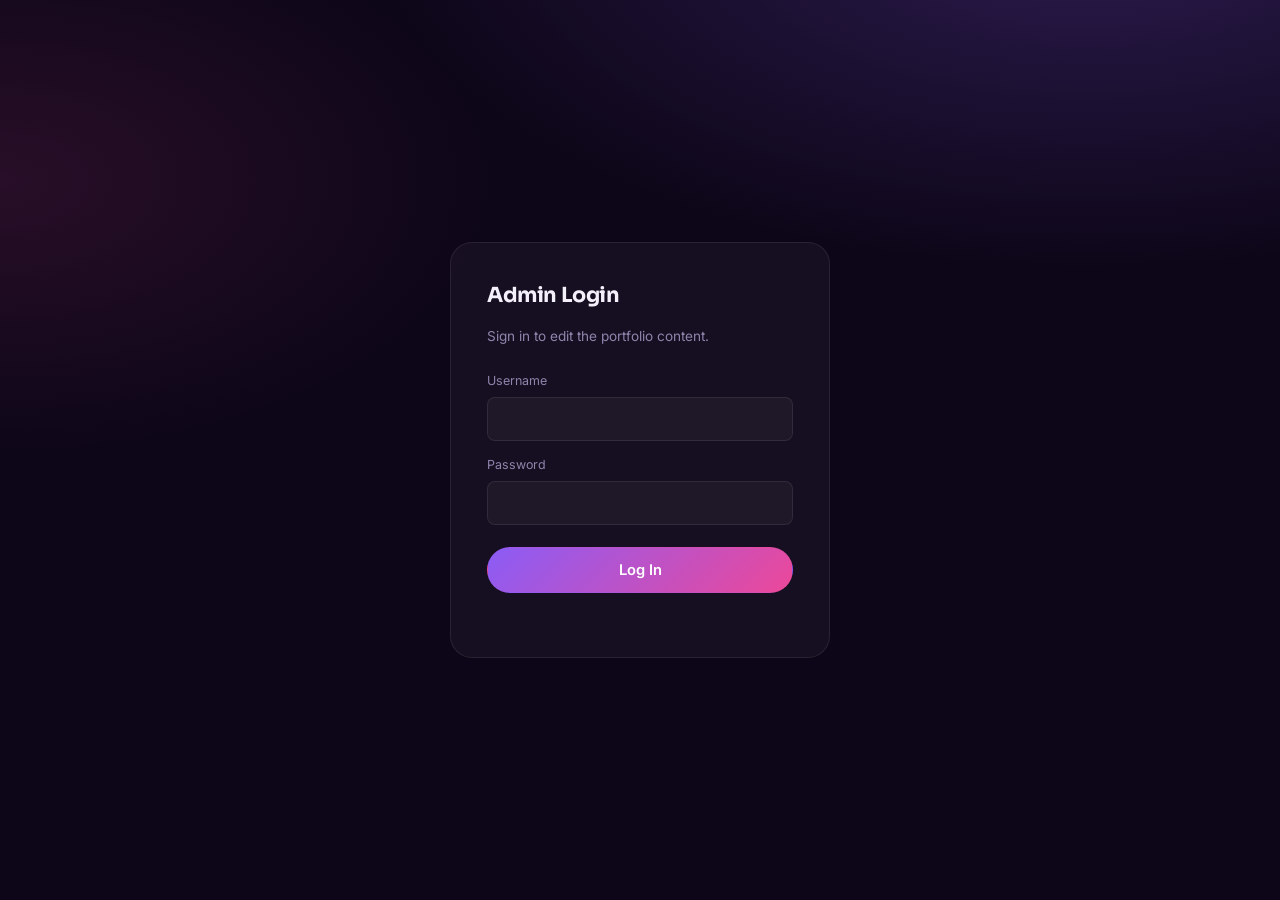
<file: admin.html>
<!DOCTYPE html>
<html lang="en">
<head>
<meta charset="UTF-8">
<meta name="viewport" content="width=device-width, initial-scale=1.0">
<title>Admin — Portfolio Settings</title>
<link rel="preconnect" href="https://fonts.googleapis.com">
<link href="https://fonts.googleapis.com/css2?family=Sora:wght@600;700;800&family=Inter:wght@400;500;600;700&display=swap" rel="stylesheet">
<link rel="stylesheet" href="style.css">
<style>
  body{ min-height:100vh; }
  .admin-shell{ max-width:1100px; margin:0 auto; padding:40px 24px 80px; }
  .admin-header{ display:flex; align-items:center; justify-content:space-between; margin-bottom:32px; flex-wrap:wrap; gap:12px; }
  .admin-header h1{ font-size:1.5rem; }
  .logout-btn{ background:var(--panel); border:1px solid var(--panel-border); color:var(--text-1); padding:9px 18px; border-radius:999px; font-size:0.85rem; cursor:pointer; }
  .logout-btn:hover{ background:rgba(255,255,255,0.08); color:var(--text-0); }

  /* Login */
  .login-wrap{ min-height:100vh; display:flex; align-items:center; justify-content:center; padding:24px; }
  .login-card{ width:100%; max-width:380px; background:var(--panel); border:1px solid var(--panel-border); border-radius:var(--radius-lg); padding:36px; }
  .login-card h1{ font-size:1.3rem; margin-bottom:6px; }
  .login-card p{ color:var(--text-2); font-size:0.85rem; margin-bottom:24px; }
  .login-card .field{ margin-bottom:14px; }
  .login-card .btn{ width:100%; justify-content:center; margin-top:8px; }
  .login-card .btn.is-loading{ position:relative; pointer-events:none; opacity:0.9; }
  .login-card .btn.is-loading .spinner{ display:inline-block; }
  .login-card .btn .spinner{ display:none; width:14px; height:14px; border:2px solid rgba(255,255,255,0.35); border-top-color:#fff; border-radius:50%; animation:spin 0.8s linear infinite; margin-right:8px; vertical-align:middle; }
  .login-err{ color:#f87171; font-size:0.85rem; min-height:18px; margin-top:10px; }

  .logout-btn.is-loading{ position:relative; pointer-events:none; opacity:0.9; }
  .logout-btn.is-loading .spinner{ display:inline-block; }
  .logout-btn .spinner{ display:none; width:12px; height:12px; border:2px solid rgba(255,255,255,0.35); border-top-color:#fff; border-radius:50%; animation:spin 0.8s linear infinite; margin-right:8px; vertical-align:middle; }

  @keyframes spin{ to{ transform:rotate(360deg);} }

  /* Tabs */
  .tab-bar{ display:flex; gap:8px; flex-wrap:wrap; margin-bottom:28px; }
  .tab-btn{ padding:10px 18px; border-radius:999px; background:var(--panel); border:1px solid var(--panel-border); color:var(--text-1); font-size:0.86rem; cursor:pointer; }
  .tab-btn.active{ background:linear-gradient(135deg, var(--violet), var(--pink)); color:#fff; border-color:transparent; }
  .tab-panel{ display:none; background:var(--panel); border:1px solid var(--panel-border); border-radius:var(--radius-lg); padding:28px; }
  .tab-panel.active{ display:block; }
  .tab-panel h2{ font-size:1.1rem; margin-bottom:18px; }

  .save-row{ display:flex; align-items:center; gap:14px; margin-top:20px; }
  .save-status{ font-size:0.84rem; color:var(--text-2); }
  .save-status.ok{ color:#34d399; }
  .save-status.err{ color:#f87171; }

  /* Project list editor */
  .project-editor{ border:1px solid var(--panel-border); border-radius:var(--radius-md); padding:18px; margin-bottom:16px; }
  .project-editor .field-grid{ display:grid; grid-template-columns:1fr 1fr; gap:12px; }
  .project-editor .field-grid .field.full{ grid-column:1/-1; }
  .row-actions{ display:flex; justify-content:flex-end; gap:10px; margin-top:12px; }
  .btn-danger{ background:rgba(248,113,113,0.12); border:1px solid rgba(248,113,113,0.35); color:#f87171; padding:9px 16px; border-radius:999px; font-size:0.82rem; cursor:pointer; }
  .btn-danger.is-loading{ position:relative; pointer-events:none; opacity:0.9; }
  .btn-danger .spinner{ display:none; width:12px; height:12px; border:2px solid rgba(255,255,255,0.35); border-top-color:#fff; border-radius:50%; animation:spin 0.8s linear infinite; margin-right:6px; vertical-align:middle; }
  .btn-danger.is-loading .spinner{ display:inline-block; }
  .btn-add{ background:transparent; border:1px dashed var(--panel-border); color:var(--text-1); padding:12px; width:100%; border-radius:var(--radius-md); cursor:pointer; font-size:0.88rem; }
  .project-list-loading{ display:grid; gap:16px; }
  .project-skeleton-card{ border:1px solid var(--panel-border); border-radius:var(--radius-md); padding:16px; background:rgba(255,255,255,0.02); }
  .project-skeleton-line{ height:12px; border-radius:999px; background:linear-gradient(90deg, rgba(255,255,255,0.04) 25%, rgba(255,255,255,0.09) 50%, rgba(255,255,255,0.04) 75%); background-size:200% 100%; animation: shimmer 1.2s linear infinite; }
  .project-skeleton-line.title{ height:18px; width:75%; margin-bottom:12px; }
  .project-skeleton-line.long{ height:12px; width:100%; margin-top:10px; }
  .project-skeleton-line.short{ height:12px; width:55%; margin-top:10px; }
  .btn-add:hover{ border-color:var(--violet-soft); color:var(--text-0); }

  /* Notification UI */
  .toast-container{ position:fixed; top:20px; right:20px; display:flex; flex-direction:column; gap:10px; z-index:50; }
  .toast{ min-width:240px; max-width:360px; padding:12px 16px; border-radius:12px; background:rgba(13,18,35,0.96); border:1px solid var(--panel-border); color:var(--text-0); box-shadow:0 18px 40px rgba(0,0,0,0.32); opacity:0; transform:translateY(-10px); transition:all 0.22s ease; }
  .toast.show{ opacity:1; transform:translateY(0); }
  .toast.success{ border-color:rgba(52,211,153,0.5); color:#d1fae5; }
  .toast.error{ border-color:rgba(248,113,113,0.5); color:#fecaca; }
  .toast.warning{ border-color:rgba(250,204,21,0.5); color:#fef3c7; }

  .confirm-modal{ position:fixed; inset:0; background:rgba(3,7,18,0.72); display:flex; align-items:center; justify-content:center; padding:24px; z-index:60; }
  .confirm-modal.hidden{ display:none; }
  .confirm-card{ width:min(420px, 100%); background:var(--panel); border:1px solid var(--panel-border); border-radius:var(--radius-lg); padding:24px; box-shadow:0 30px 80px rgba(0,0,0,0.4); }
  .confirm-card h3{ margin:0 0 8px; font-size:1.1rem; }
  .confirm-card p{ margin:0 0 20px; color:var(--text-2); line-height:1.6; }
  .confirm-actions{ display:flex; justify-content:flex-end; gap:10px; }

  /* Skills editor */
  .skill-cat{ border:1px solid var(--panel-border); border-radius:var(--radius-md); padding:16px; margin-bottom:14px; }
  .skill-cat-head{ display:flex; justify-content:space-between; align-items:center; margin-bottom:10px; }
  .skill-cat-head input{ background:transparent; border:none; color:var(--text-0); font-family:var(--font-head); font-size:1rem; font-weight:700; width:60%; }
  .skill-tag-list{ display:flex; flex-wrap:wrap; gap:8px; margin-bottom:10px; }
  .skill-tag{ display:flex; align-items:center; gap:6px; background:rgba(255,255,255,0.05); border:1px solid var(--panel-border); border-radius:999px; padding:6px 6px 6px 12px; font-size:0.8rem; }
  .skill-tag button{ background:transparent; border:none; color:var(--text-2); cursor:pointer; font-size:0.9rem; }
  .skill-add-row{ display:flex; gap:8px; }
  .skill-add-row input{ flex:1; }

  @media (max-width: 760px) {
    .admin-shell{ padding:24px 14px 56px; }
    .admin-header{ align-items:flex-start; }
    .admin-header h1{ font-size:1.2rem; width:100%; }
    .logout-btn{ width:100%; justify-content:center; }
    .login-wrap{ padding:16px; }
    .login-card{ padding:24px 18px; }
    .login-card h1{ font-size:1.2rem; }
    .tab-bar{ gap:6px; }
    .tab-btn{ flex:1 1 calc(50% - 6px); text-align:center; padding:10px 12px; }
    .tab-panel{ padding:18px 14px; }
    .save-row{ flex-direction:column; align-items:flex-start; }
    .project-editor{ padding:14px; }
    .project-editor .field-grid,
    .field-grid{ grid-template-columns:1fr !important; }
    .row-actions{ flex-direction:column-reverse; }
    .row-actions > *{ width:100%; }
    .skill-cat-head{ flex-direction:column; align-items:flex-start; }
    .skill-cat-head input{ width:100%; }
    .skill-add-row{ flex-direction:column; }
    .confirm-card{ padding:18px 16px; }
    .confirm-actions{ flex-direction:column-reverse; }
    .confirm-actions .btn{ width:100%; }
    .toast-container{ left:12px; right:12px; top:12px; }
    .toast{ max-width:none; width:100%; min-width:0; }
  }
</style>
</head>
<body>

<!-- ================= LOGIN VIEW ================= -->
<div class="login-wrap" id="loginView">
  <div class="login-card">
    <h1>Admin Login</h1>
    <p>Sign in to edit the portfolio content.</p>
    <form id="loginForm">
      <div class="field">
        <label for="lg-user">Username</label>
        <input type="text" id="lg-user" autocomplete="username" required>
      </div>
      <div class="field">
        <label for="lg-pass">Password</label>
        <input type="password" id="lg-pass" autocomplete="current-password" required>
      </div>
      <button class="btn btn-primary" type="submit">
        <span class="spinner"></span><span class="btn-label">Log In</span>
      </button>
      <div class="login-err" id="loginErr"></div>
    </form>
  </div>
</div>

<div id="toastContainer" class="toast-container" aria-live="polite" aria-atomic="true"></div>

<div id="confirmModal" class="confirm-modal hidden" role="dialog" aria-modal="true" aria-labelledby="confirmTitle">
  <div class="confirm-card">
    <h3 id="confirmTitle">Confirm action</h3>
    <p id="confirmMessage">Are you sure?</p>
    <div class="confirm-actions">
      <button type="button" class="btn btn-ghost" id="confirmCancelBtn">Cancel</button>
      <button type="button" class="btn btn-primary" id="confirmOkBtn">Continue</button>
    </div>
  </div>
</div>

<!-- ================= DASHBOARD VIEW ================= -->
<div class="admin-shell" id="dashboardView" style="display:none;">
  <div class="admin-header">
    <h1>Portfolio Settings</h1>
    <button class="logout-btn" id="logoutBtn" type="button">
      <span class="spinner"></span><span class="btn-label">Log Out</span>
    </button>
  </div>

  <div class="tab-bar">
    <button class="tab-btn active" data-tab="about">About</button>
    <button class="tab-btn" data-tab="projects">Projects</button>
    <button class="tab-btn" data-tab="skills">Skills</button>
    <button class="tab-btn" data-tab="contact">Contact</button>
    <button class="tab-btn" data-tab="footer">Footer</button>
    <button class="tab-btn" data-tab="security">Security</button>
    <button class="tab-btn" data-tab="messages">Messages</button>
  </div>

  <!-- About -->
  <div class="tab-panel active" data-panel="about">
    <h2>About Section</h2>
    <div class="field" style="margin-bottom:14px;">
      <label>Short intro (hero paragraph)</label>
      <textarea id="s-about_bio" rows="3"></textarea>
    </div>
    <div class="field">
      <label>Longer bio (About section detail)</label>
      <textarea id="s-about_long" rows="4"></textarea>
    </div>
    <div class="save-row">
      <button class="btn btn-primary" data-save="about">Save Changes</button>
      <span class="save-status" id="status-about"></span>
    </div>
  </div>

  <!-- Projects -->
  <div class="tab-panel" data-panel="projects">
    <h2>Projects</h2>
    <div id="projectList"></div>
    <button class="btn-add" id="addProjectBtn">+ Add Project</button>
  </div>

  <!-- Skills -->
  <div class="tab-panel" data-panel="skills">
    <h2>Skills</h2>
    <div id="skillCatList"></div>
    <button class="btn-add" id="addCategoryBtn">+ Add Category</button>
    <div class="save-row">
      <button class="btn btn-primary" data-save="skills">Save Skills</button>
      <span class="save-status" id="status-skills"></span>
    </div>
  </div>

  <!-- Contact -->
  <div class="tab-panel" data-panel="contact">
    <h2>Contact Section</h2>
    <div class="field-grid" style="display:grid; grid-template-columns:1fr 1fr; gap:14px;">
      <div class="field"><label>Email</label><input type="email" id="s-contact_email"></div>
      <div class="field"><label>Phone</label><input type="text" id="s-contact_phone"></div>
      <div class="field"><label>Facebook URL</label><input type="url" id="s-contact_facebook"></div>
      <div class="field"><label>Instagram URL</label><input type="url" id="s-contact_instagram"></div>
    </div>
    <div class="save-row">
      <button class="btn btn-primary" data-save="contact">Save Changes</button>
      <span class="save-status" id="status-contact"></span>
    </div>
  </div>

  <!-- Footer -->
  <div class="tab-panel" data-panel="footer">
    <h2>Footer</h2>
    <div class="field" style="margin-bottom:14px;">
      <label>Name</label>
      <input type="text" id="s-footer_name">
    </div>
    <div class="field" style="margin-bottom:14px;">
      <label>Tagline</label>
      <input type="text" id="s-footer_tagline">
    </div>
    <div class="field">
      <label>Copyright year</label>
      <input type="text" id="s-footer_year">
    </div>
    <div class="save-row">
      <button class="btn btn-primary" data-save="footer">Save Changes</button>
      <span class="save-status" id="status-footer"></span>
    </div>
  </div>

  <!-- Security -->
  <div class="tab-panel" data-panel="security">
    <h2>Security</h2>
    <div class="field" style="margin-bottom:14px;">
      <label>New username</label>
      <input type="text" id="adminUsername" autocomplete="username">
    </div>
    <div class="field" style="margin-bottom:14px;">
      <label>New password</label>
      <input type="password" id="adminPassword" autocomplete="new-password">
    </div>
    <div class="field" style="margin-bottom:14px;">
      <label>Confirm password</label>
      <input type="password" id="adminPasswordConfirm" autocomplete="new-password">
    </div>
    <div class="save-row">
      <button class="btn btn-primary" id="saveAdminCredentialsBtn" type="button">Save Credentials</button>
      <span class="save-status" id="status-security"></span>
    </div>
  </div>

  <!-- Messages -->
  <div class="tab-panel" data-panel="messages">
    <div style="display:flex; justify-content:space-between; align-items:center; gap:12px; margin-bottom:18px; flex-wrap:wrap;">
      <h2 style="margin:0;">Messages from Contact Form</h2>
      <button id="clearInboxBtn" class="btn btn-ghost" type="button" style="padding:10px 18px; font-size:0.8rem;">Clear Inbox</button>
    </div>
    <div id="messagesList" style="color:var(--text-2); font-size:0.9rem;">Loading…</div>
  </div>
</div>

<script src="config.js"></script>
<script src="admin.js"></script>
</body>
</html>
</file>
<file: style.css>
/* ===================================================================
   Reign Kerstine Balagtas — Portfolio
   Theme: deep violet / midnight, glass panels, glow accents
================================================================== */

:root{
  --bg-0:#0d0618;
  --bg-1:#160a29;
  --bg-2:#1e0f38;
  --panel: rgba(255,255,255,0.04);
  --panel-border: rgba(255,255,255,0.08);
  --violet:#8b5cf6;
  --violet-soft:#a78bfa;
  --pink:#ec4899;
  --pink-soft:#f472b6;
  --text-0:#f4f0fb;
  --text-1:#c7bfe0;
  --text-2:#8f84ac;
  --glow: 0 0 120px rgba(139,92,246,0.35);
  --radius-lg: 22px;
  --radius-md: 14px;
  --radius-sm: 8px;
  --maxw: 1180px;
  --font-head: 'Sora', 'Segoe UI', sans-serif;
  --font-body: 'Inter', 'Segoe UI', sans-serif;
}

*{box-sizing:border-box;}
html{scroll-behavior:smooth;}
body{
  margin:0;
  background:
    radial-gradient(1200px 600px at 85% -10%, rgba(139,92,246,0.25), transparent 60%),
    radial-gradient(900px 500px at 0% 20%, rgba(236,72,153,0.12), transparent 55%),
    var(--bg-0);
  color:var(--text-0);
  font-family:var(--font-body);
  line-height:1.6;
  -webkit-font-smoothing:antialiased;
  overflow-x:hidden;
}

a{color:inherit; text-decoration:none;}
img{max-width:100%; display:block;}
ul{list-style:none; margin:0; padding:0;}
button{font-family:inherit;}

.wrap{max-width:var(--maxw); margin:0 auto; padding:0 28px;}

h1,h2,h3,h4{
  font-family:var(--font-head);
  margin:0;
  letter-spacing:-0.02em;
  color:var(--text-0);
  overflow-wrap:break-word;
  word-break:break-word;
}

.eyebrow{
  color:var(--violet-soft);
  font-size:0.8rem;
  font-weight:600;
  letter-spacing:0.04em;
}

.section-head{
  display:flex;
  align-items:flex-end;
  justify-content:space-between;
  gap:24px;
  margin-bottom:40px;
  flex-wrap:wrap;
}
.section-head h2{font-size:clamp(1.7rem, 3vw, 2.4rem); max-width:560px;}
.section-head p{color:var(--text-2); max-width:420px; margin-top:8px;}

section{padding:90px 0;}

:focus-visible{
  outline:2px solid var(--violet-soft);
  outline-offset:3px;
}

/* ---------- Nav ---------- */
.nav-shell{
  position:sticky; top:0; z-index:50;
  padding:18px 0;
}
.nav-shell.scrolled .nav-inner{
  background:rgba(13,6,24,0.75);
  backdrop-filter: blur(14px);
  border-color: var(--panel-border);
}
.nav-inner{
  max-width:var(--maxw);
  margin:0 auto;
  display:flex;
  align-items:center;
  justify-content:space-between;
  padding:12px 20px;
  border-radius:999px;
  border:1px solid transparent;
  transition:background .3s ease, border-color .3s ease;
}
.brand{
  display:flex; align-items:center; gap:10px;
  font-family:var(--font-head);
  font-weight:700;
  font-size:1.05rem;
}
.brand-mark{
  width:34px; height:34px;
  border-radius:10px;
  background:linear-gradient(135deg, var(--violet), var(--pink));
  display:flex; align-items:center; justify-content:center;
  font-size:0.95rem; font-weight:800; color:#fff;
}
.brand small{display:block; font-weight:400; font-size:0.62rem; color:var(--text-2); letter-spacing:0.08em;}

.nav-links{
  display:flex; gap:6px;
}
.nav-links a{
  padding:9px 16px;
  border-radius:999px;
  font-size:0.9rem;
  color:var(--text-1);
  transition: color .2s ease, background .2s ease;
}
.nav-links a:hover{color:var(--text-0); background:var(--panel);}

.nav-cta{
  padding:10px 20px;
  border-radius:999px;
  background:linear-gradient(135deg, var(--violet), var(--pink));
  color:#fff;
  font-size:0.88rem;
  font-weight:600;
  white-space:nowrap;
  transition:transform .2s ease, box-shadow .2s ease;
}
.nav-cta:hover{ transform:translateY(-2px); box-shadow:0 10px 30px rgba(139,92,246,0.4);}

.nav-toggle{display:none;}

@media (max-width: 860px){
  .nav-links{
    position:fixed; inset:70px 20px auto 20px;
    flex-direction:column;
    background:rgba(13,6,24,0.96);
    border:1px solid var(--panel-border);
    border-radius:18px;
    padding:14px;
    display:none;
    backdrop-filter: blur(16px);
  }
  .nav-links.open{display:flex;}
  .nav-links a{padding:12px 14px;}
  .nav-toggle{
    display:flex; align-items:center; justify-content:center;
    width:38px; height:38px; border-radius:10px;
    border:1px solid var(--panel-border);
    background:transparent; color:var(--text-0);
    cursor:pointer; font-size:1.1rem;
  }
}

/* ---------- Hero ---------- */
.hero{
  padding:60px 0 40px;
  display:grid;
  grid-template-columns: 1.05fr 0.95fr;
  gap:50px;
  align-items:center;
}
.hero-copy .eyebrow{display:block; margin-bottom:16px;}
.hero-copy h1{
  font-size:clamp(2.3rem, 5vw, 3.4rem);
  line-height:1.08;
}
.hero-copy h1 em{
  font-style:normal;
  background:linear-gradient(135deg, var(--violet-soft), var(--pink-soft));
  -webkit-background-clip:text;
  background-clip:text;
  color:transparent;
}
.hero-copy p.lede{
  color:var(--text-1);
  margin-top:20px;
  max-width:480px;
  font-size:1.02rem;
}
.hero-actions{
  display:flex; gap:14px; margin-top:32px; flex-wrap:wrap;
}
.btn{
  padding:13px 26px;
  border-radius:999px;
  font-weight:600;
  font-size:0.92rem;
  cursor:pointer;
  border:1px solid transparent;
  transition: transform .2s ease, box-shadow .2s ease, background .2s ease;
  display:inline-flex; align-items:center; gap:8px;
}
.btn-primary{
  background:linear-gradient(135deg, var(--violet), var(--pink));
  color:#fff;
}
.btn-primary:hover{transform:translateY(-2px); box-shadow:0 12px 34px rgba(139,92,246,0.45);}
.btn-ghost{
  background:var(--panel);
  border-color:var(--panel-border);
  color:var(--text-0);
}
.btn-ghost:hover{background:rgba(255,255,255,0.08); transform:translateY(-2px);}

.hero-stats{
  display:flex; gap:26px; margin-top:40px; flex-wrap:wrap;
}
.hero-stats div strong{
  display:block; font-family:var(--font-head); font-size:1.4rem; color:var(--text-0);
}
.hero-stats div span{font-size:0.8rem; color:var(--text-2);}

.hero-visual{
  position:relative;
  aspect-ratio: 1 / 1;
  display:flex; align-items:center; justify-content:center;
}
.orb{
  position:absolute;
  width:78%; height:78%;
  border-radius:50%;
  background: radial-gradient(circle at 35% 30%, rgba(167,139,250,0.55), rgba(236,72,153,0.15) 55%, transparent 75%);
  filter: blur(2px);
  animation: pulse 6s ease-in-out infinite;
}
@keyframes pulse{
  0%,100%{ transform:scale(1); }
  50%{ transform:scale(1.10); }
}
.orb-ring{
  position:absolute;
  width:92%; height:92%;
  border-radius:50%;
  border:1px solid var(--panel-border);
  animation: slow-spin 18s linear infinite;
}
.orb-ring.ring-2{width:70%; height:70%; border-style:dashed; opacity:0.6; animation-direction:reverse;}

@keyframes slow-spin{
  from { transform: rotate(0deg); }
  to { transform: rotate(360deg); }
}

.float-card{
  position:absolute;
  background:rgba(20,10,38,0.75);
  border:1px solid var(--panel-border);
  border-radius:var(--radius-md);
  padding:14px 16px;
  backdrop-filter: blur(10px);
  box-shadow:0 20px 50px rgba(0,0,0,0.35);
  font-size:0.8rem;
  max-width:170px;
}
.float-card strong{display:block; font-size:0.95rem; margin-bottom:2px; color:var(--text-0);}
.float-card span{color:var(--text-2); font-size:0.74rem;}
.fc-top{top:6%; left:2%;}
.fc-mid{bottom:16%; right:0%;}
.fc-bottom{bottom:-4%; left:18%;}

.badge-dot{
  display:inline-flex; align-items:center; gap:8px;
  font-size:0.78rem; color:var(--text-1);
  margin-top:26px;
}
.badge-dot i{
  width:8px; height:8px; border-radius:50%;
  background:#34d399;
  box-shadow:0 0 0 4px rgba(52,211,153,0.18);
}

@media (max-width: 900px){
  .hero{grid-template-columns:1fr; text-align:left;}
  .hero-copy{max-width:100%;}
  .hero-copy h1{
    font-size:clamp(2.4rem, 10vw, 4rem);
    line-height:0.96;
    max-width:100%;
    word-break:break-word;
    overflow-wrap:break-word;
  }
  .hero-copy p.lede{max-width:100%;}
  .hero-visual{max-width:340px; margin:20px auto 0;}
  .float-card{display:none;}
}

@media (max-width: 560px){
  .wrap{padding:0 18px;}
  .nav-inner{padding:10px 14px;}
  .brand{font-size:0.9rem;}
  .brand small{letter-spacing:0.05em;}
  .hero{padding-top:40px;}
  .hero-copy h1{
    font-size:clamp(2.1rem, 12vw, 3.1rem);
    line-height:0.98;
    letter-spacing:-0.04em;
  }
  .hero-actions{flex-direction:column; align-items:stretch;}
  .btn{justify-content:center; width:100%;}
  .hero-stats{gap:16px 24px;}
  .hero-stats div{min-width:110px;}
  .section-head h2{font-size:clamp(1.5rem, 8vw, 2.2rem);}
}

/* ---------- Section: About extras ---------- */
.about-grid{
  display:grid;
  grid-template-columns: 0.9fr 1.1fr;
  gap:50px;
  align-items:center;
}
.about-card{
  background:var(--panel);
  border:1px solid var(--panel-border);
  border-radius:var(--radius-lg);
  padding:28px;
}
.about-card p{color:var(--text-1);}
.chip-row{display:flex; flex-wrap:wrap; gap:8px; margin-top:18px;}
.chip{
  padding:7px 14px; border-radius:999px;
  background:rgba(139,92,246,0.12);
  border:1px solid rgba(139,92,246,0.3);
  font-size:0.78rem; color:var(--violet-soft);
}
@media (max-width:900px){ .about-grid{grid-template-columns:1fr;} }

/* ---------- Projects ---------- */
.project-grid{
  display:grid;
  grid-template-columns:repeat(2, 1fr);
  gap:26px;
}
.project-card{
  background:var(--panel);
  border:1px solid var(--panel-border);
  border-radius:var(--radius-lg);
  overflow:hidden;
  transition: transform .3s ease, border-color .3s ease, box-shadow .3s ease;
  position:relative;
}
.project-card:hover{
  transform:translateY(-6px);
  border-color:rgba(139,92,246,0.4);
  box-shadow:0 24px 60px rgba(0,0,0,0.4);
}
.project-media{
  aspect-ratio: 16/10;
  background:
    repeating-linear-gradient(135deg, rgba(255,255,255,0.03) 0 2px, transparent 2px 14px),
    linear-gradient(135deg, #241243, #180a30);
  display:flex; align-items:center; justify-content:center;
  position:relative;
  overflow:hidden;
}
.project-media::before{
  content:"";
  position:absolute;
  inset:0;
  background:linear-gradient(90deg, rgba(255,255,255,0.02) 0%, rgba(255,255,255,0.08) 25%, rgba(255,255,255,0.02) 50%, rgba(255,255,255,0.08) 75%, rgba(255,255,255,0.02) 100%);
  background-size:200% 100%;
  animation: shimmer 1.5s linear infinite;
}
.project-media.is-loading{ background:linear-gradient(135deg, #241243, #180a30); }
.project-media img{width:100%; height:100%; object-fit:cover; position:relative; z-index:1; cursor:pointer; transition: transform .25s ease;}
.project-media:hover .project-image{transform:scale(1.02);}
.media-loader{
  position:absolute; inset:0;
  border-radius:0;
  opacity:1;
  transition: opacity 0.25s ease;
  z-index:2;
}
.project-media .placeholder{
  color:var(--text-2);
  font-size:0.8rem;
  display:flex; flex-direction:column; align-items:center; gap:8px;
  position:relative;
  z-index:1;
}
.project-media .placeholder svg{opacity:0.5;}
.project-body{padding:22px;}
.project-role{font-size:0.75rem; color:var(--violet-soft); font-weight:600; margin-bottom:6px;}
.project-body h3{font-size:1.15rem; margin-bottom:6px;}
.project-body p{color:var(--text-2); font-size:0.9rem; margin:0 0 14px;}
.tag-row{display:flex; flex-wrap:wrap; gap:6px;}
.tag{
  font-size:0.7rem; padding:5px 10px; border-radius:999px;
  background:rgba(255,255,255,0.05); color:var(--text-1);
  border:1px solid var(--panel-border);
}

.image-lightbox{
  position:fixed;
  inset:0;
  display:flex;
  align-items:center;
  justify-content:center;
  background:rgba(5, 4, 12, 0.82);
  z-index:9999;
  opacity:0;
  visibility:hidden;
  transition: opacity .22s ease, visibility .22s ease;
  padding:32px;
}
.image-lightbox.is-open{
  opacity:1;
  visibility:visible;
}
.lightbox-content{
  position:relative;
  width:min(92vw, 1100px);
  max-height:90vh;
  display:flex;
  align-items:center;
  justify-content:center;
}
.image-lightbox img{
  max-width:100%;
  max-height:90vh;
  object-fit:contain;
  border-radius:18px;
  box-shadow:0 30px 80px rgba(0,0,0,0.45);
  border:1px solid rgba(255,255,255,0.16);
  background:#0d0718;
}
.lightbox-close{
  position:absolute;
  top:18px;
  right:18px;
  width:42px;
  height:42px;
  border:1px solid rgba(255,255,255,0.18);
  border-radius:50%;
  background:rgba(17, 12, 24, 0.7);
  color:#fff;
  font-size:1.8rem;
  line-height:1;
  cursor:pointer;
  z-index:10;
}
body.lightbox-open{overflow:hidden;}

@media (max-width:800px){ .project-grid{grid-template-columns:1fr;} }

/* ---------- Skills ---------- */
.skills-grid{
  display:grid;
  grid-template-columns:repeat(4, 1fr);
  gap:20px;
}
.skill-card{
  background:var(--panel);
  border:1px solid var(--panel-border);
  border-radius:var(--radius-md);
  padding:22px;
  transition: transform .25s ease, border-color .25s ease;
}
.skill-card:hover{ transform:translateY(-4px); border-color:rgba(236,72,153,0.35); }
.skill-icon{
  width:42px; height:42px; border-radius:12px;
  background:linear-gradient(135deg, var(--violet), var(--pink));
  display:flex; align-items:center; justify-content:center;
  margin-bottom:16px; color:#fff;
}
.skill-card h4{font-size:1rem; margin-bottom:10px;}
.skill-card ul li{
  font-size:0.84rem; color:var(--text-2);
  padding:4px 0;
  border-top:1px dashed var(--panel-border);
}
.skill-card ul li:first-child{border-top:none;}

@media (max-width:960px){ .skills-grid{grid-template-columns:repeat(2,1fr);} }
@media (max-width:560px){ .skills-grid{grid-template-columns:1fr;} }

/* ---------- Contact ---------- */
.contact-panel{
  display:grid;
  grid-template-columns: 0.85fr 1.15fr;
  gap:0;
  background:linear-gradient(160deg, rgba(139,92,246,0.14), rgba(236,72,153,0.08));
  border:1px solid var(--panel-border);
  border-radius:var(--radius-lg);
  overflow:hidden;
}
.contact-info{padding:44px; display:flex; flex-direction:column; justify-content:center;}
.contact-info h2{font-size:clamp(1.6rem,3vw,2.1rem); margin-bottom:14px;}
.contact-info p{color:var(--text-1); margin-bottom:26px;}
.contact-line{
  display:flex; align-items:center; gap:12px;
  padding:10px 0;
  color:var(--text-1);
  font-size:0.92rem;
}
.contact-line span.ic{
  width:32px; height:32px; border-radius:9px;
  background:rgba(255,255,255,0.06);
  display:flex; align-items:center; justify-content:center;
  font-size:0.85rem; flex-shrink:0;
}
.social-row{display:flex; gap:10px; margin-top:20px;}
.social-row a{
  width:38px; height:38px; border-radius:10px;
  background:rgba(255,255,255,0.06);
  border:1px solid var(--panel-border);
  display:flex; align-items:center; justify-content:center;
  font-size:0.85rem;
  transition: background .2s ease, transform .2s ease;
}
.social-row a:hover{background:rgba(255,255,255,0.14); transform:translateY(-3px);}

.contact-form{
  background:rgba(13,6,24,0.55);
  padding:44px;
  display:flex; flex-direction:column; gap:14px;
}
.form-row{display:flex; gap:14px; flex-wrap:wrap;}
.field{flex:1 1 200px; display:flex; flex-direction:column; gap:6px;}
.field label{font-size:0.78rem; color:var(--text-2);}
.field input, .field textarea, .field select{
  background:rgba(255,255,255,0.04);
  border:1px solid var(--panel-border);
  border-radius:var(--radius-sm);
  padding:12px 14px;
  color:var(--text-0);
  font-family:inherit;
  font-size:0.92rem;
  resize:vertical;
  transition:border-color .2s ease, background .2s ease;
}
.field input[type="password"]{
  color-scheme: dark;
}
.field input[type="password"]::-ms-reveal,
.field input[type="password"]::-ms-clear,
.field input[type="password"]::-webkit-textfield-decoration-container,
.field input[type="password"]::-webkit-credentials-auto-fill-button{
  filter: invert(1) brightness(2);
  opacity: 1;
}
.field input:focus, .field textarea:focus, .field select:focus{
  border-color:var(--violet-soft);
  background:rgba(255,255,255,0.07);
  outline:none;
}
.form-msg{font-size:0.85rem; min-height:18px;}
.form-msg.ok{color:#34d399;}
.form-msg.err{color:#f87171;}

@media (max-width:860px){ .contact-panel{grid-template-columns:1fr;} }

/* ---------- Footer ---------- */
footer{
  border-top:1px solid var(--panel-border);
  padding:40px 0;
  margin-top:40px;
}
.footer-inner{
  display:flex; align-items:center; justify-content:space-between;
  flex-wrap:wrap; gap:16px;
}
.footer-brand strong{display:block; font-family:var(--font-head);}
.footer-brand span{font-size:0.8rem; color:var(--text-2);}
.footer-social{display:flex; gap:16px; font-size:0.85rem; color:var(--text-1);}
.footer-social a:hover{color:var(--text-0);}
.footer-copy{width:100%; text-align:center; font-size:0.76rem; color:var(--text-2); margin-top:20px;}

/* ---------- utility: reveal-on-load ---------- */
.reveal{
  opacity:0; transform:translateY(16px);
  animation: rise .9s ease forwards;
}
@keyframes rise{
  0% { opacity:0; transform:translateY(18px); }
  100% { opacity:1; transform:translateY(0); }
}

.scroll-reveal{
  opacity:0;
  transform:translateY(28px);
  transition:opacity .85s ease, transform .85s ease;
}
.scroll-reveal.is-visible{
  opacity:1;
  transform:translateY(0);
}

/* skeleton loading shimmer for content pulled from the sheet */
.skeleton{
  background:linear-gradient(90deg, rgba(255,255,255,0.04) 25%, rgba(255,255,255,0.09) 37%, rgba(255,255,255,0.04) 63%);
  background-size:400% 100%;
  animation: shimmer 1.4s ease infinite;
  border-radius:6px;
  color:transparent !important;
}
@keyframes shimmer{ 0%{background-position:100% 50%;} 100%{background-position:0 50%;} }
</file>
